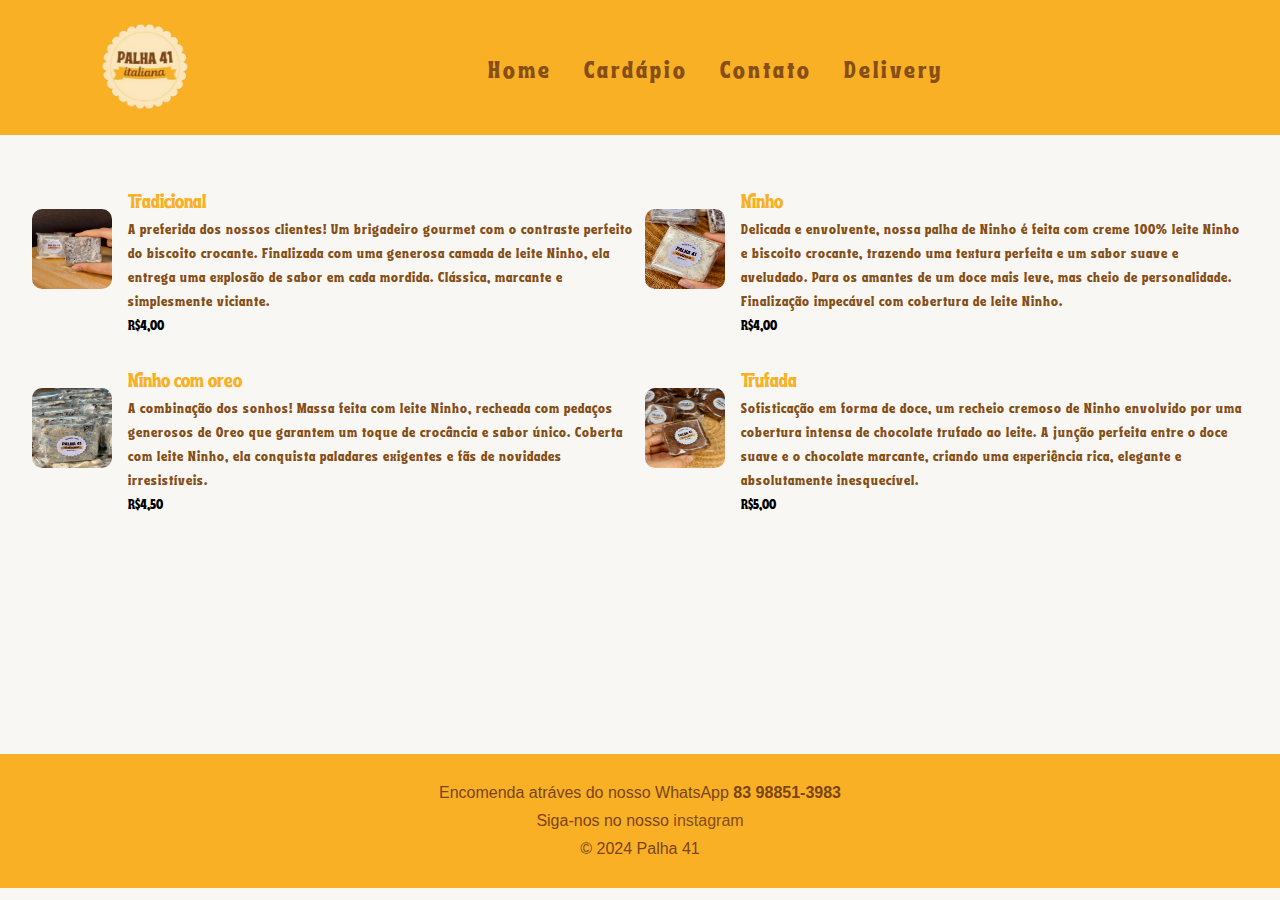
<file: projeto/Cardapio.html>
<!DOCTYPE html>
<html>
    <head>
        <title>Cardápio | Palha 41</title>
        <meta name="viewport" content="width=device-width, initial-scale=1.0"/>
        <link rel="stylesheet"  href="cardstyle.css">
        <link rel="stylesheet"  href="style.css">
        <link rel="shortcut icon" href="favicon.ico" type="image/x-icon">
    </head>
<body>
<header>
    <nav>
        <a href='index.html'><img class='logo' src="imagens41/logo2nobg.png" width="290px" height="171px"></a>
        <div class="mobile-menu">
            <div class="line1"></div>
            <div class="line2"></div>
            <div class="line3"></div>
        </div>
        <ul class="nav-list">
            <li><a href ='index.html'>Home</a></li>
            <li><a href ='#'>Cardápio</a></li>
            <li><a href ='contato_palha41.html'>Contato</a></li>
            <li><a href ='delivery.html'>Delivery</a></li>
        </ul>
        
        <div>
        </div>
        <div>
        </div>
        <div>
        </div>
    </nav>
</header>

<main>

<div class="card-palha">
<div>
<img src="fotoscardapio/tradicional.jpg"  class="imgpalha">
</div>

<div>
    <p class="nomepalha">Tradicional</p>
    <p class="descr">A preferida dos nossos clientes! Um brigadeiro gourmet com o contraste perfeito do biscoito crocante. Finalizada com uma generosa camada de leite Ninho, ela entrega uma explosão de sabor em cada mordida. Clássica, marcante e simplesmente viciante.</p>

    <div style="color:black;">
        <p>R$4,00</p>
    </div>
</div>
</div>

<div class="card-palha">
<div>
<img src="fotoscardapio/palhadeninho.jpg"  class="imgpalha">
</div>

<div>
    <p class="nomepalha">Ninho </p>
    <p class="descr">Delicada e envolvente, nossa palha de Ninho é feita com creme 100% leite Ninho e biscoito crocante, trazendo uma textura perfeita e um sabor suave e aveludado. Para os amantes de um doce mais leve, mas cheio de personalidade. Finalização impecável com cobertura de leite Ninho.</p>

    <div style="color:black;">
        <p>R$4,00</p>
    </div>
</div>
</div>

<div class="card-palha">
<div>
<img src="fotoscardapio/ninhocomoreo.jpg"  class="imgpalha">
</div>

<div>
    <p class="nomepalha">Ninho com oreo </p>
    <p class="descr">A combinação dos sonhos! Massa feita com leite Ninho, recheada com pedaços generosos de Oreo que garantem um toque de crocância e sabor único. Coberta com leite Ninho, ela conquista paladares exigentes e fãs de novidades irresistíveis.</p>

    <div style="color:black;">
        <p>R$4,50</p>
    </div>
</div>
</div>

<div class="card-palha">
<div>
<img src="fotoscardapio/palhatrufada.jpg"  class="imgpalha">
</div>

<div>
    <p class="nomepalha">Trufada</p>
    <p class="descr">Sofisticação em forma de doce, um recheio cremoso de Ninho envolvido por uma cobertura intensa de chocolate trufado ao leite. A junção perfeita entre o doce suave e o chocolate marcante, criando uma experiência rica, elegante e absolutamente inesquecível.</p>

    <div style="color:black;">
        <p>R$5,00</p>
    </div>
</div>
</div>
</main>

<footer>
    <p>
        Encomenda atráves do nosso WhatsApp <strong>83 98851-3983</strong>
    </p>
    <p>
        Siga-nos no nosso <a href="https://www.instagram.com/palha41_?igsh=eWZxOHpubzYzYXAx" target="_blank">instagram</a>
    </p>
    <p>&copy; 2024 Palha 41</p>
    
</footer>
</body>
</html>
</file>
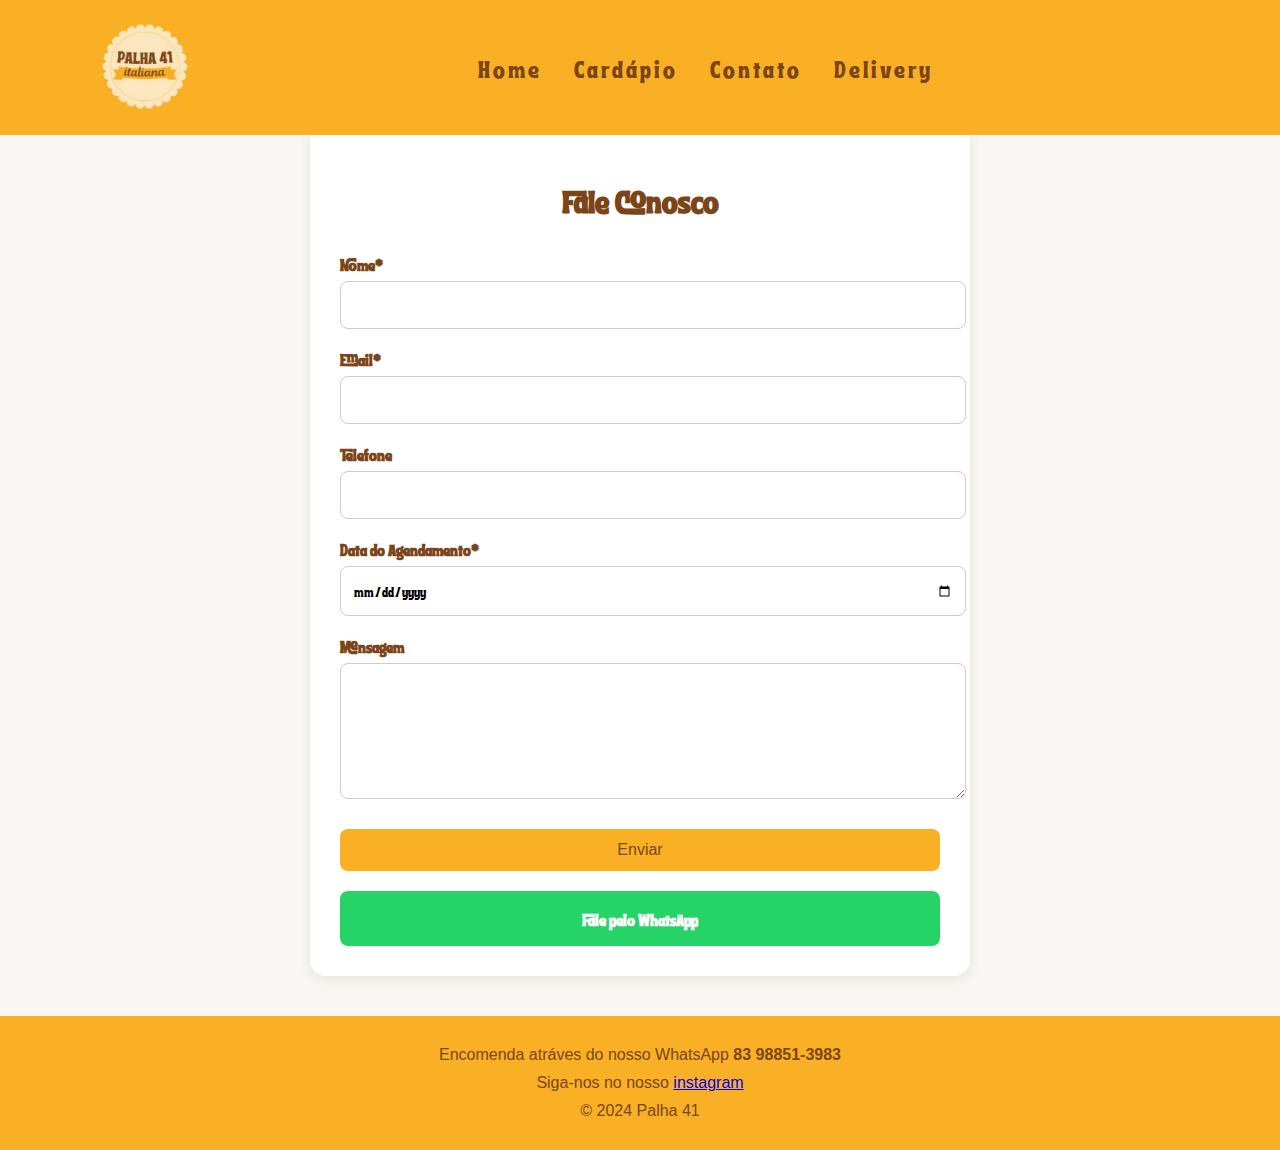
<file: projeto/contato_palha41.html>
<!DOCTYPE html>
<html lang="pt-BR">
<head>
    <meta charset="UTF-8" />
    <meta name="viewport" content="width=device-width, initial-scale=1.0"/>
    <title>Contato | Projeto Palha41</title>
    <link rel="stylesheet" href="contato_palha41.css" />
    <link rel="icon" href="imagens41/logo2nobg.png">
</head>
<body>
    <header>
        <nav>
            <a href="#"><img class="logo" src="logo2nobg.png" width="290px" height="171px"></a>
            <div class="mobile-menu">
                <div class="line1"></div>
                <div class="line2"></div>
                <div class="line3"></div>
            </div>
            <ul class="nav-list">
            <li><a href='index.html'>Home</a></li>
            <li><a href ='Cardapio.html'>Cardápio</a></li>
            <li><a href ='#'>Contato</a></li>
            <li><a href ='delivery.html'>Delivery</a></li>
            </ul>
            <div>
        </div>
        <div>
        </div>
        <div>
        </div>
        </nav>
    </header>

    <main>
        <section class="form-container">
            <h1>Fale Conosco</h1>
            <form id="formulario" action="#" method="post">
                <label for="nome">Nome*</label>
                <input type="text" id="nome" name="nome" required />

                <label for="email">Email*</label>
                <input type="email" id="email" name="email" required />

                <label for="telefone">Telefone</label>
                <input type="tel" id="telefone" name="telefone" />

                <label for="data">Data do Agendamento*</label>
                <input type="date" id="data" name="data" required />

                <label for="mensagem">Mensagem</label>
                <textarea id="mensagem" name="mensagem" rows="5"></textarea>

                <button type="submit">Enviar</button>
            </form>

            <a class="whatsapp-button" href="https://wa.me/5599999999999" target="_blank">
                Fale pelo WhatsApp
            </a>
        </section>
    </main>

    <script>
        const mobileMenu = document.querySelector('.mobile-menu');
        const navList = document.querySelector('.nav-list');
        const navLinks = document.querySelectorAll('.nav-list li');

        mobileMenu.addEventListener('click', () => {
            navList.classList.toggle('active');
            mobileMenu.classList.toggle('active');

            navLinks.forEach((link, index) => {
                if (link.style.animation) {
                    link.style.animation = '';
                } else {
                    link.style.animation = `navLinkFade 0.5s ease forwards ${index / 7 + 0.3}s`;
                }
            });
        });
    </script>
<footer>
    <p>
        Encomenda atráves do nosso WhatsApp <strong>83 98851-3983</strong>
    </p>
    <p>
        Siga-nos no nosso <a href="https://www.instagram.com/palha41_?igsh=eWZxOHpubzYzYXAx" target="_blank">instagram</a>
    </p>
    <p>&copy; 2024 Palha 41</p>
    
</footer>
    

</body>
</html>
</file>
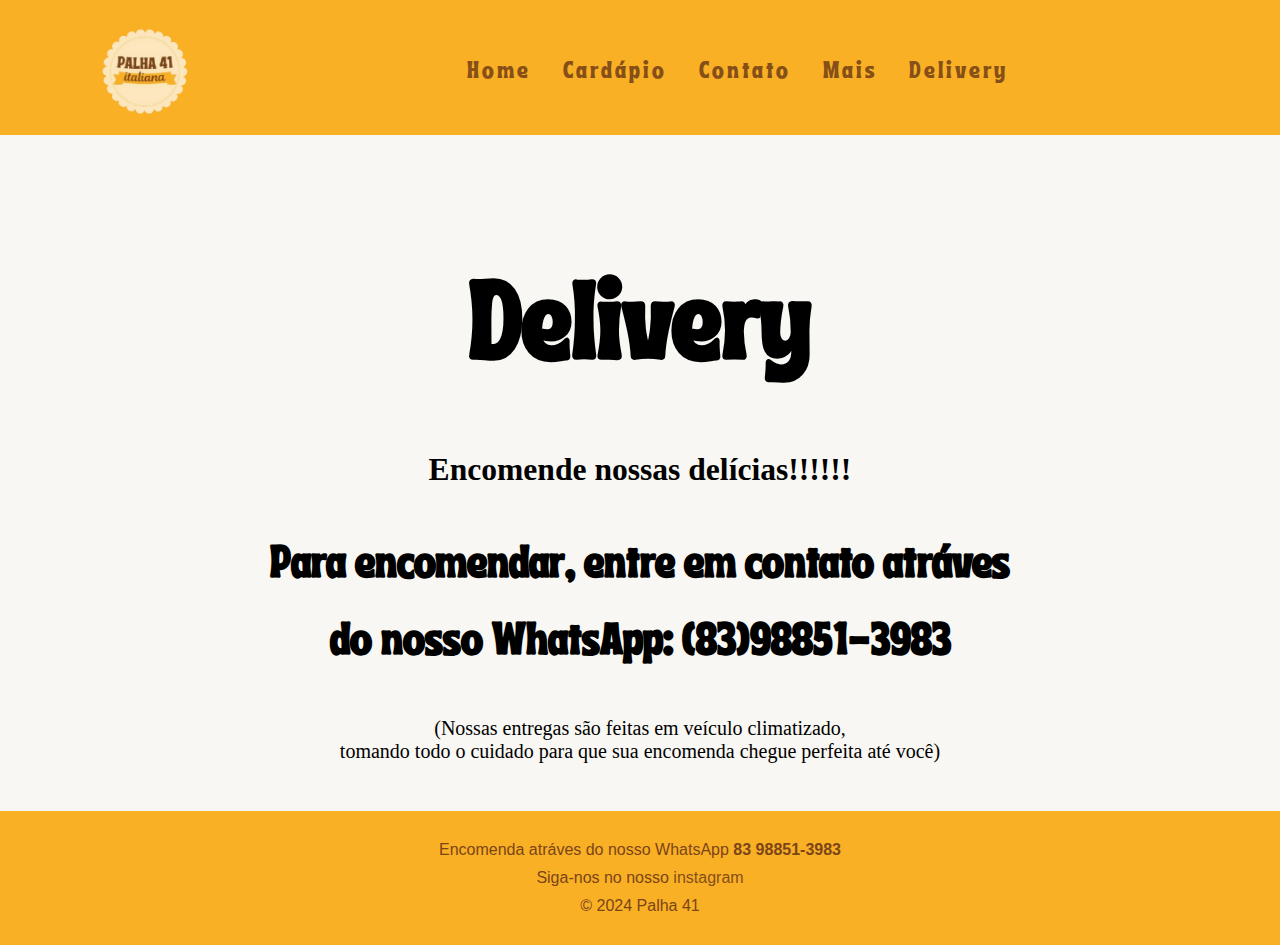
<file: projeto/delivery.html>
<html lang="en">
<head>
    <meta charset="UTF-8">
    <meta name="viewport" content="width=device-width, initial-scale=1.0">
    <title>Delivery | Palha 41</title>
    <link rel="stylesheet"  href="style.css">
    <link rel="shortcut icon" href="favicon.ico" type="image/x-icon">
</head>
<body>
<header>
    <nav>
        <a href='#'><img class='logo' src="imagens41/logo2nobg.png" width="290px" height="171px"></a>
        <div class="mobile-menu">
            <div class="line1"></div>
            <div class="line2"></div>
            <div class="line3"></div>
            <div class="line4"></div>
        </div>
        <ul class="nav-list">
            <li><a href ='#'>Home</a></li>
            <li><a href ='Cardapio.html'>Cardápio</a></li>
            <li><a href ='/'>Contato</a></li>
            <li><a href ='/'>Mais</a></li>
            <li><a href ='delivery.html'>Delivery</a></li>
        </ul>
        
        <div>
        </div>
        <div>
        </div>
        <div>
        </div>
    </nav>
</header>
<main>   
<div class="nome">
    <h1>Delivery</h1>
</div>
<div class="nome2">
    <h3>Encomende nossas delícias!!!!!!</h3>
</div>
<div class="nome3">
    <h2>Para encomendar, entre em contato atráves<br> do nosso WhatsApp: (83)98851-3983</h2>
</div>
<div class="nome4">
    <p>(Nossas entregas são feitas em veículo climatizado,<br> tomando todo o cuidado para que sua encomenda chegue perfeita até você)</p>
</div>

</main>
<footer>
    <p>
        Encomenda atráves do nosso WhatsApp <strong>83 98851-3983</strong>
    </p>
    <p>
        Siga-nos no nosso <a href="https://www.instagram.com/palha41_?igsh=eWZxOHpubzYzYXAx" target="_blank">instagram</a>
    </p>
    <p>&copy; 2024 Palha 41</p>
    
</footer>
<script src="mobile-navbar.js"></script>
</body>
</html>
</file>
<file: projeto/cardstyle.css>
*{
    margin:0;
 padding: 0;
}

@font-face { font-family: tropika; src: url('tropika-island-int.otf');}  

a {
    color:#864f18;
    text-decoration:none;
    transition: 0.3s;
}

a:hover{
    opacity:0.7;
}

.logo{
    margin-top: 7px;
}

nav{
    display: flex;
    justify-content: space-between;
    align-items:center;
    font-family:'tropika';
    background: #f9b025;
    height: 15vh;
    font-size: 1.5rem;
}

.nav-list{
    list-style: none;
    display: flex;
}

.nav-list li{
    letter-spacing: 3px;
    margin-left: 32px;
}

.mobile-menu{
    display: none;
    cursor: pointer;
}

.mobile-menu div{
    width: 32px;
    height: 2px;
    background: #864f18;
    margin:8px;
    transition: 0.3s;
}

@media (max-width: 999px) {
    
    body{
        overflow-x: hidden;
    }
    .nav-list{
        position: absolute;
        top: 15vh;
        right: 0;
        width: 50vw;
        height: 92vh;
        background:#f9b025;
        flex-direction: column;
        align-items: center;
        justify-content: space-around;
        transform: translateX(100%);
        transition: transform 0.3s ease-in;
    }
    .nav-list li{
        margin-left:0;
        opacity:0;
    }
    .mobile-menu{
        display:block;
    }
    .nav-list.active{
        transform: translateX(0);
    }

    .mobile-menu.active .line1{
        transform: rotate(-45deg) translate(-8px, 8px);
    }

    .mobile-menu.active .line2{
        opacity:0;
    }

    .mobile-menu.active .line3{
        transform: rotate(45deg) translate(-5px, -7px);
    }

    @keyframes navLinkFade{
        from{
            opacity: 0;
            transform:translateX(50px);
        }
        to{
            opacity: 1;
            transform:translateX(0);
        }
    }

}

body {
    background-color: #F8F7F3;
}

main{
    display: grid;
    grid-template-columns: repeat(2, minmax(0, 1fr));
    gap: 10px;
    margin-left: 2rem;
    margin-right: 2rem;
   
    margin-top: 2rem;
    font-family: tropika;
    font-size: 0.88rem;
    margin-bottom: 26.5vh;
    color: #864f18;
}

.card-palha{
    display: flex;
    flex-direction: row;
    gap: 1rem;
    align-items: center;
}

.imgpalha{
    width: 80px;
    height: 80px;
    border-radius: 10px;
}

.descr{
    letter-spacing: 1px;
}

.card-palha:hover{
    transform: scale(1.1);
    opacity: 1;
}

.nomepalha{
    color:#f9b025;
    margin-top: 1rem;
    font-size: 1.2rem;
}

footer {
  background-color: #f9b025;
  padding: 20px 0;
  text-align: center;
  font-family: Arial, sans-serif;
  margin-top: 10px;
}

footer p {
  margin: 10px 0;
  color: #7B4518;
}

.instagram-link {
  display: inline-block;
  margin-top: 5px;
}

.instagram-icon {
  width: 32px;
  height: 32px;
  vertical-align: middle;
  transition: transform 0.3s ease;
}

.instagram-icon:hover {
  transform: scale(1.1);
}

.palha41paragrafo {
    margin-top: 15px;
}

@media screen and (max-width: 999px) {

     main{
        display: grid;
        grid-template-columns: 1fr;
        gap: 20px;
    }

    .card-palha:hover{
        transform: none;
    }

}
</file>
<file: projeto/style.css>
*{
    margin:0;
    padding: 0;
    box-sizing: border-box;
}



@font-face { 
    font-family: tropika; 
    src: url('tropika-island-int.otf');}  

a {
    color:#864f18;
    text-decoration:none;
    transition: 0.3s;
}

a:hover{
    opacity:0.7;
}

.logo{
    margin-top: 7px;
}

nav{
    display: flex;
    justify-content: space-between;
    align-items: center;
    font-family:'tropika';
    background: #f9b025;
    height: 15vh;
    font-size: 1.5rem;
}

.nav-list{
    list-style: none;
    display: flex;
    margin-left: 6vh;
}

.nav-list li{
    letter-spacing: 3px;
    margin-left: 32px;
}

.mobile-menu{
    display: none;
    cursor: pointer;
}

.mobile-menu div{
    width: 32px;
    height: 2px;
    background: #864f18;
    margin:8px;
    transition: 0.3s;
}

@media (max-width: 999px) {
    
    body{
        overflow-x: hidden;
    }
    .nav-list{
        position: absolute;
        top: 15vh;
        right: 0;
        width: 50vw;
        height: 92vh;
        background:#f9b025;
        flex-direction: column;
        align-items: center;
        justify-content: space-around;
        transform: translateX(100%);
        transition: transform 0.3s ease-in;
    }
    .nav-list li{
        margin-left:0;
        opacity:0;
    }
    .mobile-menu{
        display:block;
    }
    .nav-list.active{
        transform: translateX(0);
    }

    .mobile-menu.active .line1{
        transform: rotate(-45deg) translate(-8px, 8px);
    }

    .mobile-menu.active .line2{
        opacity:0;
    }

    .mobile-menu.active .line3{
        transform: rotate(45deg) translate(-5px, -7px);
    }

    @keyframes navLinkFade{
        from{
            opacity: 0;
            transform:translateX(50px);
        }
        to{
            opacity: 1;
            transform:translateX(0);
        }
    }

}

body {
    background-color: #F8F7F3;
}

.imagempalha {
    display: block;
    margin-left: auto;
    margin-right: auto;
    width: 90%;
    margin-top: 25px;
    align-items: center;
    height: 100vh;
    background-attachment: fixed;
    background-repeat: no-repeat;
    background-size: cover;
    background-position: center;

}

.quadrado{
    display:flex;
    flex-direction: row;
    width: 81%;
    height:80vh;
    background-color: #f9b025;
    justify-content:right;
    margin-left: auto;
    margin-right: auto;
    margin-top: 5px;
    align-items:center;
    
}


.text-box{
    width: 65vh;
    height:30vh;
    align-items:center;
    margin-top: 00px;
    margin-right: 28vh;
    margin-left: 10vh;
    font-family: tropika;    
}

.text-box h1{
    color:#7B4518;
    font-family: tropika;
    font-size: 2.6rem;
}

.text-box p{
    font-size: 1.6rem;
    color: white;
    letter-spacing: 1px;
}

.imagem1{
    width:63vh;
    height:80vh;
    margin-top: 5px;
}

.two-images{
    display: flex;
    flex-direction: row;
    justify-content: space-around;
    margin-top:30px;
    margin-left: auto;
    margin-right: auto;
}

.Fone{
    width:65vh;
    height:79vh;
}

.Sone{
    width:65vh;
    height:78.8vh;
}

.Fbotão a{
    opacity: 1;
}

.botão{
    width: 27vh;
    height: 8vh;
    margin-top:30px;
    margin-left: 44%;
    margin-bottom: 15px;
    background-color: #f9b025;
    border-color: #7B4518;
    font-family: tropika;
    color: #7B4518;
    font-size: 1.5rem;
    cursor: pointer;
}

button:hover{
    background-color: #7B4518;
    color: #f9b025;
    border-color:#f9b025;
    opacity:unset;
}

.nome{
    font-family: tropika;
    font-size: 55px;
    text-align: center;
    margin-top: 80;
    margin-bottom: 50;
}
.nome2{
    font-family:'segoe Ui ' sans-serif;
    font-size: 27px;
    text-align: center;
    margin-bottom: 30;
}

.nome3{
    font-family: tropika;
    font-size: 30px;
    text-align: center;
    margin-bottom: 45;
}

.nome4{
    font-family:'segoe Ui ' sans-serif;
    font-size: 20px;
    text-align: center;
    margin-bottom: 48;
}

.container {
    position: relative;
}

.container .wrapper {
    width: 60vw;
    height: 75vh;
    box-shadow: 10px 10px 10px rgba(0, 0, 0, 0.5);
    margin: 3rem auto;
    overflow: hidden;
    margin-top: 25px;
}

.container .wrapper-holder {
    display: grid;
    grid-template-columns: repeat(4, 100%);
    height: 100%;
    width: 100%;
    animation: slider 30s ease-in-out infinite alternate;
}

.container #slider-img-1 {
    background-image: url(imagens41/imagem20.jpg);
    background-position: center;
}

.container #slider-img-2 {
    background-image: url(imagens41/imagem21.jpg);
    background-position: center;
}

.container #slider-img-3 {
    background-image: url(imagens41/imagem22.jpg);
    background-position: center;
}

.container #slider-img-4 {
    background-image: url(imagens41/imagem23.jpg);
    background-position: center;
}

.container .button-holder .button {
    background-color: white;
    width: 15px;
    height: 15px;
    border-radius: 15px;
    display: inline-block;
    margin: .3rem;
}

.container .button-holder {
    position: absolute;
    left: 45%;
    bottom: 0%;
}

.button:hover {
    box-shadow: 0px 0px 7px 4px rgba(0, 255, 255, 0.6);
}

@keyframes slider {
    0%{transform: translateX(0%);}
    10%{transform: translateX(-100%);}
    20%{transform: translateX(-100%);}
    30%{transform: translateX(-200%);}
    40%{transform: translateX(-200%);}
    50%{transform: translateX(-200%);}
    60%{transform: translateX(-300%);}
    70%{transform: translateX(-300%);}
    80%{transform: translateX(-300%);}
    90%{transform: translateX(0%);}
    100%{transform: translateX(0%);}
}

footer {
  background-color: #f9b025;
  padding: 20px 0;
  text-align: center;
  font-family: Arial, sans-serif;
  margin-top: 10px;
}

footer p {
  margin: 10px 0;
  color: #7B4518;
}

.instagram-link {
  display: inline-block;
  margin-top: 5px;
}

.instagram-icon {
  width: 32px;
  height: 32px;
  vertical-align: middle;
  transition: transform 0.3s ease;
}

.instagram-icon:hover {
  transform: scale(1.1);
}

.palha41paragrafo {
    margin-top: 15px;
}

@media (max-width: 999px) {
    .nav-list {
        position: fixed;
        top: 15vh;
        right: 0;
        width: 70vw;
        height: 85vh;
        background: #f9b025;
        flex-direction: column;
        align-items: center;
        justify-content: center;
        transform: translateX(100%);
        transition: transform 0.3s ease-in;
        z-index: 10;
    }

    .nav-list li {
        margin: 20px 0;
        opacity: 0;
    }

    .nav-list.active {
        transform: translateX(0);
    }

    .mobile-menu {
        display: block;
        z-index: 20;
    }

    .mobile-menu.active .line1 {
        transform: rotate(-45deg) translate(-8px, 8px);
    }

    .mobile-menu.active .line2 {
        opacity: 0;
    }

    .mobile-menu.active .line3 {
        transform: rotate(45deg) translate(-5px, -7px);
    }

    @keyframes navLinkFade {
        from {
            opacity: 0;
            transform: translateX(50px);
        }
        to {
            opacity: 1;
            transform: translateX(0);
        }
    }

    .nav-list.active li {
        animation: navLinkFade 0.5s ease forwards;
    }

    .quadrado {
        flex-direction: column;
        height: auto;
        padding: 1rem;
        width: 90%;
    }

    .text-box {
        width: 100%;
        margin: 0 0 1rem 0;
        text-align: center;
    }

    .imagem1 {
        width: 100%;
        height: auto;
    }

    .two-images {
        flex-direction: column;
        width: 90%;
        gap: 15px;
    }

    .Fone, .Sone {
        width: 100%;
        height: auto;
    }

    .botao {
        width: 80%;
        font-size: 1.2rem;
        margin: 0 auto 30px auto;
        display: block;
    }

    .container .wrapper {
        height: 40vh;
    }

    .slider-img {
        height: 40vh;
    }
}
</file>
<file: projeto/contato_palha41.css>
@font-face {
    font-family: 'tropika';
    src: url('tropika-island-int.otf');
}

header {
  position: fixed;
  top: 0;
  left: 0; 
  width: 100%; 
  z-index: 1000;
}

body {
    padding-top: 80px;
}

body {
    margin: 0;
    font-family: 'tropika', sans-serif;
    background-color: #f8f7f3;
    color: #7B4518;
}

a:hover {
    opacity: 0.7;
}

.logo {
    margin-top: 7px;
}

nav {
    display: flex;
    justify-content: space-between;
    align-items: center;
    background: #f9b025;
    height: 15vh;
    font-size: 1.5rem;
}

.nav-list {
    list-style: none;
    display: flex;
}

.nav-list li {
    letter-spacing: 3px;
    margin-left: 32px;
}

.nav-list li a {
    text-decoration: none;
    color: #7B4518;
}

.mobile-menu {
    display: none;
    cursor: pointer;
}

.mobile-menu div {
    width: 32px;
    height: 2px;
    background: #7B4518;
    margin: 8px;
    transition: 0.3s;
}

.form-container {
    max-width: 600px;
    margin: 40px auto;
    background-color: #fff;
    padding: 30px;
    border-radius: 16px;
    box-shadow: 0 4px 12px rgba(123, 69, 24, 0.1);
}

.form-container h1 {
    text-align: center;
    color: #7B4518;
    margin-bottom: 24px;
}

label {
    display: block;
    margin-top: 16px;
    font-weight: bold;
}

input, textarea {
    width: 100%;
    padding: 12px;
    margin-top: 4px;
    border: 1px solid #ccc;
    border-radius: 8px;
    font-family: inherit;
}

button {
    margin-top: 24px;
    width: 100%;
    padding: 12px;
    background-color: #f9b025;
    color: #7B4518;
    border: none;
    font-size: 1rem;
    border-radius: 8px;
    cursor: pointer;
}

button:hover {
    background-color: #f1a216;
}

.whatsapp-button {
    display: block;
    text-align: center;
    margin-top: 20px;
    background-color: #25D366;
    color: white;
    padding: 14px;
    border-radius: 8px;
    text-decoration: none;
    font-weight: bold;
}

footer {
    background-color: #F7B100;
    color: #7B4518;
    padding: 20px 0;
    font-family: 'Segoe UI', sans-serif;
    text-align: center;
    font-size: 16px;
}

@media (max-width: 999px) {
    body {
        overflow-x: hidden;
    }

    .nav-list {
        position: absolute;
        top: 11vh;
        right: 0;
        width: 50vw;
        height: 92vh;
        background: #f9b025;
        flex-direction: column;
        align-items: center;
        justify-content: space-around;
        transform: translateX(100%);
        transition: transform 0.3s ease-in;
    }

    .nav-list li {
        margin-left: 0;
        opacity: 0;
    }

    .mobile-menu {
        display: block;
    }

    .nav-list.active {
        transform: translateX(0);
    }

    .mobile-menu.active .line1 {
        transform: rotate(-45deg) translate(-8px, 8px);
    }

    .mobile-menu.active .line2 {
        opacity: 0;
    }

    .mobile-menu.active .line3 {
        transform: rotate(45deg) translate(-5px, -7px);
    }

    @keyframes navLinkFade {
        from {
            opacity: 0;
            transform: translateX(50px);
        }
        to {
            opacity: 1;
            transform: translateX(0);
        }
    }
}

footer {
  background-color: #f9b025;
  padding: 20px 0;
  text-align: center;
  font-family: Arial, sans-serif;
  margin-top: 10px;
}

footer p {
  margin: 10px 0;
  color: #7B4518;
}

.instagram-link {
  display: inline-block;
  margin-top: 5px;
}

.instagram-icon {
  width: 32px;
  height: 32px;
  vertical-align: middle;
  transition: transform 0.3s ease;
}

.instagram-icon:hover {
  transform: scale(1.1);
}

.palha41paragrafo {
    margin-top: 15px;
}
</file>
